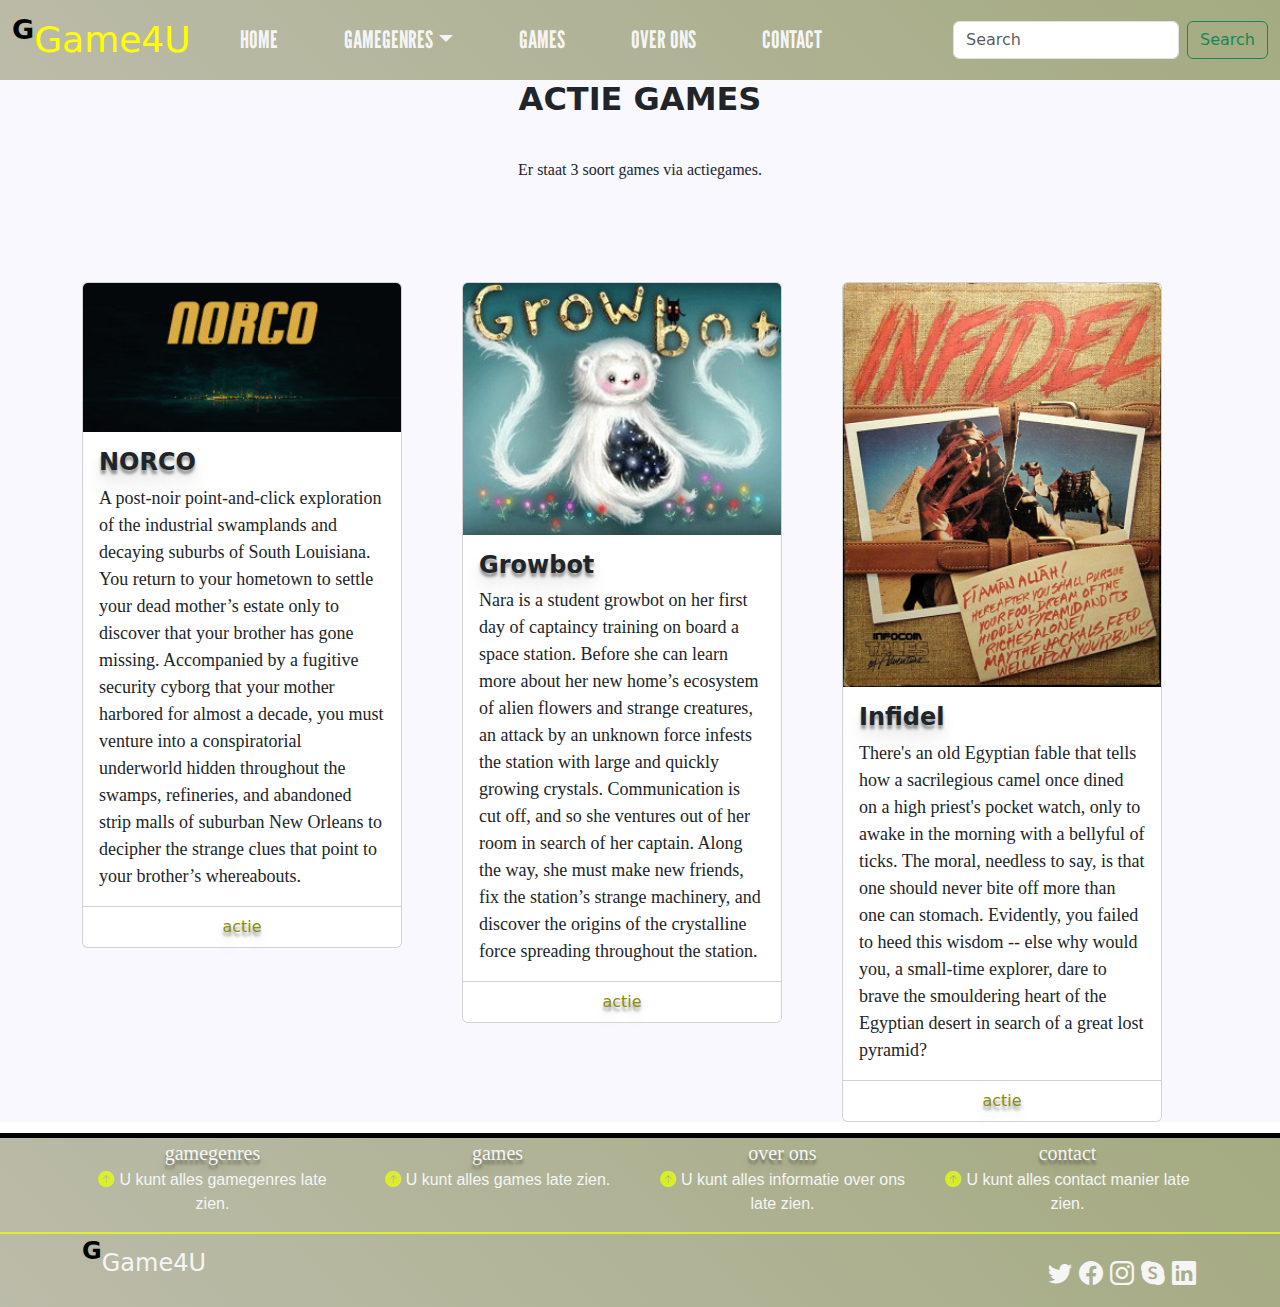
<file: paginas/actie.html>
<!DOCTYPE html>
<html lang="en">
<head>
  <link href="https://fonts.googleapis.com/css2?family=League+Gothic&display=swap" rel="stylesheet">
  <link rel="stylesheet" href="/css/actie.css">
  <link href="https://fonts.googleapis.com/css2?family=Barlow:wght@200&display=swap" rel="stylesheet">
  <meta charset="UTF-8">
  <meta http-equiv="X-UA-Compatible" content="IE=edge">
  <meta name="viewport" content="width=device-width, initial-scale=1.0">
  <link rel="stylesheet" href="https://cdn.jsdelivr.net/npm/bootstrap-icons@1.8.3/font/bootstrap-icons.css">
  <link href="https://cdn.jsdelivr.net/npm/bootstrap@5.2.0-beta1/dist/css/bootstrap.min.css" rel="stylesheet">
  <title>Actie games</title>
</head>
<body>
  <nav class="navbar navbar-expand-lg nav-bg">
    <div class="container-fluid">
      <button class="navbar-toggler" type="button" data-bs-toggle="collapse" data-bs-target="#navbarTogglerDemo01" aria-controls="navbarTogglerDemo01" aria-expanded="false" aria-label="Toggle navigation">
        <span class="navbar-toggler-icon"></span>
      </button>
      <div class="collapse navbar-collapse" id="navbarTogglerDemo01">
        <a class="navbar-brand logo" href="/index.html"><sup>G</sup>Game4U</a>
        <ul class="navbar-nav me-auto mb-2 mb-lg-0">
          <li class="nav-item">
            <a class="nav-link active" aria-current="page" href="/index.html">Home</a>
          </li>
          <li class="nav-item dropdown">
            <a class="nav-link dropdown-toggle" data-bs-toggle="dropdown" href="#" role="button" aria-expanded="false">gamegenres</a>
            <ul class="dropdown-menu">
              <li><a class="dropdown-item" href="/paginas/avontuur.html">avonturrspel</a></li>
              <li><a class="dropdown-item" href="/paginas/platform.html">platformspellen</a></li>
              <li><a class="dropdown-item" href="/paginas/actie.html">actiespellen</a></li>
            </ul>
          </li>
          <li class="nav-item">
            <a class="nav-link" href="/paginas/games.html">games</a>
          </li>
          <li class="nav-item">
            <a class="nav-link" href="/paginas/overons.html">over ons</a>
          </li>
          <li class="nav-item">
            <a class="nav-link" href="/paginas/contact.html">contact</a>
          </li>
        </ul>
        <form class="d-flex" role="search">
            <input class="form-control me-2" type="search" placeholder="Search" aria-label="Search">
            <button class="btn btn-outline-success" type="submit">Search</button>
          </form>
      </div>
    </div>
  </nav>
  <section id="actiegames" class="actiegames">
    <div class="container">
      <div class="actiegames-title">
        <h2>Actie games</h2>
        <p>Er staat 3 soort games via actiegames.</p>
      </div>
      <div class="row actiegames-pagina"></div>
    </div>
  </section>
  <footer id="footer">
    <div class="footer-top">
        <div class="container">
            <div class="row">
                <div class="col-lg-3">
                    <a href="/paginas/gamegenres.html">gamegenres</a>
                    <p><i class="bi bi-arrow-up-circle-fill"></i>U kunt alles gamegenres late zien.</p>
                </div>
                <div class="col-lg-3">
                    <a href="/paginas/games.html">games</a>
                    <p><i class="bi bi-arrow-up-circle-fill"></i>U kunt alles games late zien.</p>
                </div>
                <div class="col-lg-3">
                    <a href="/paginas/overons.html">over ons</a>
                    <p><i class="bi bi-arrow-up-circle-fill"></i>U kunt alles informatie over ons late zien.</p>
                </div>
                <div class="col-lg-3">
                    <a href="/paginas/contact.html">contact</a>
                    <p><i class="bi bi-arrow-up-circle-fill"></i>U kunt alles contact manier late zien.</p>
                </div>
            </div>
        </div>
    </div>
        <div class="footer-bottom">
            <div class="container">
                <div class="row">
                    <div class="text-center text-md-start footer-words">
                        <h3><sup>G</sup>Game4U</h3>
                    </div>
                    <div class="text-center text-md-end social-links">
                        <a href="#" class="twitter"><i class="bi bi-twitter"></i></a>
                        <a href="#" class="facebook"><i class="bi bi-facebook"></i></a>
                        <a href="#" class="instagram"><i class="bi bi-instagram"></i></a>
                        <a href="#" class="skype"><i class="bi bi-skype"></i></a>
                        <a href="#" class="linkedin"><i class="bi bi-linkedin"></i></a>
                    </div>
                </div>
            </div>
        </div>
</footer>

  <script src="/js/actie.js"></script>
  <script src="https://cdn.jsdelivr.net/npm/bootstrap@5.2.0-beta1/dist/js/bootstrap.bundle.min.js"></script>
</body>
</html>
</file>
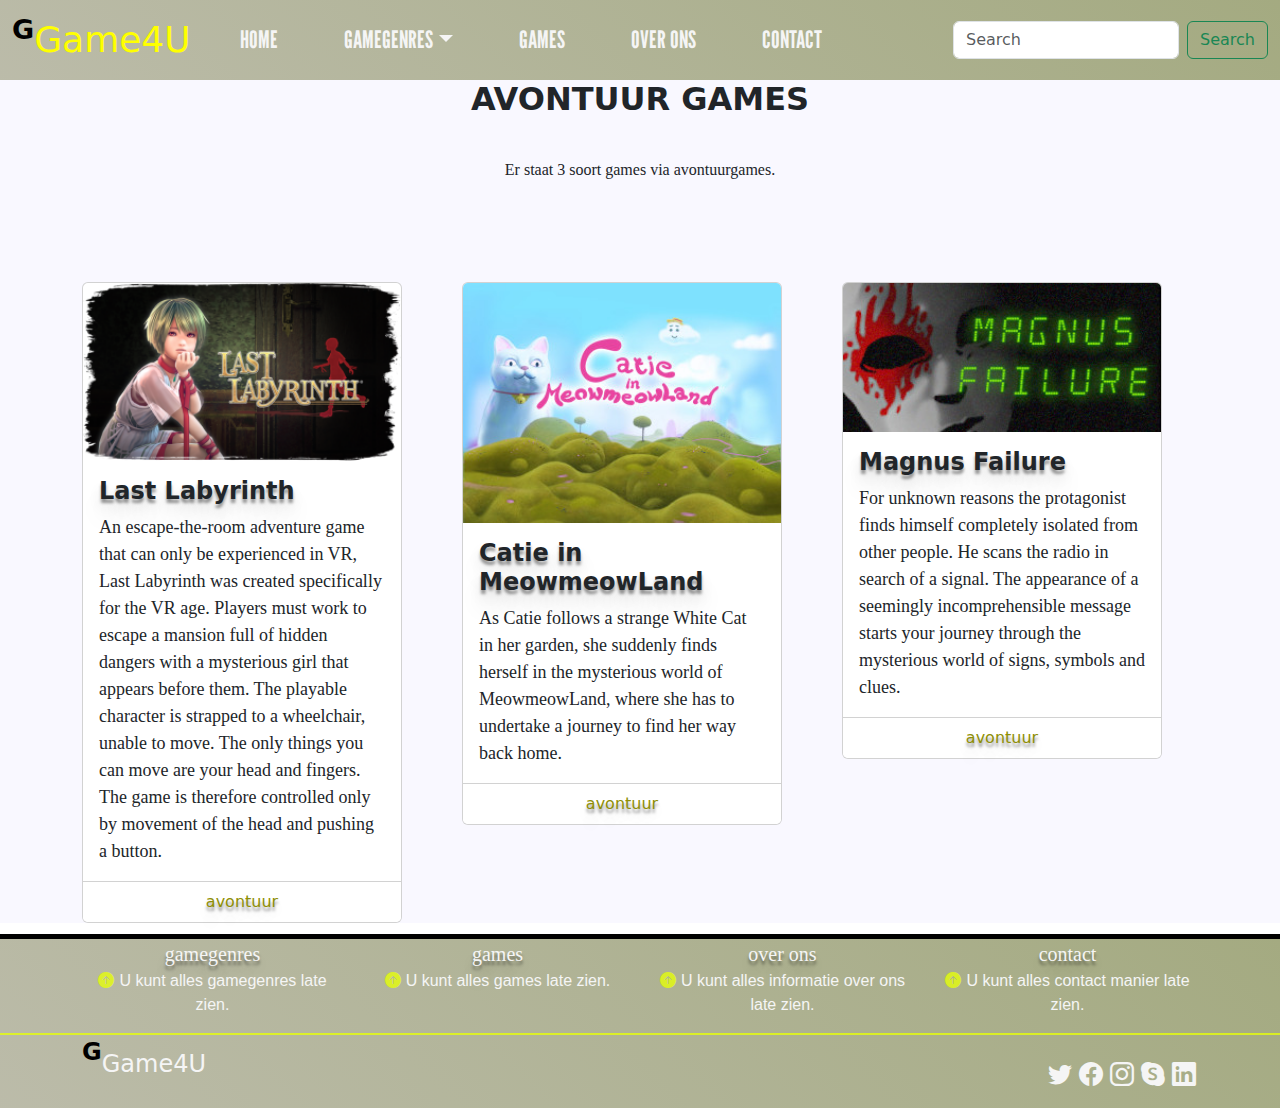
<file: paginas/avontuur.html>
<!DOCTYPE html>
<html lang="en">
<head>
  <link href="https://fonts.googleapis.com/css2?family=League+Gothic&display=swap" rel="stylesheet">
  <link rel="stylesheet" href="/css/avontuur.css">
  <link href="https://fonts.googleapis.com/css2?family=Barlow:wght@200&display=swap" rel="stylesheet">
  <meta charset="UTF-8">
  <meta http-equiv="X-UA-Compatible" content="IE=edge">
  <meta name="viewport" content="width=device-width, initial-scale=1.0">
  <link rel="stylesheet" href="https://cdn.jsdelivr.net/npm/bootstrap-icons@1.8.3/font/bootstrap-icons.css">
  <link href="https://cdn.jsdelivr.net/npm/bootstrap@5.2.0-beta1/dist/css/bootstrap.min.css" rel="stylesheet">
  <title>Avontuur games</title>
</head>
<body>
  <nav class="navbar navbar-expand-lg nav-bg">
    <div class="container-fluid">
      <button class="navbar-toggler" type="button" data-bs-toggle="collapse" data-bs-target="#navbarTogglerDemo01" aria-controls="navbarTogglerDemo01" aria-expanded="false" aria-label="Toggle navigation">
        <span class="navbar-toggler-icon"></span>
      </button>
      <div class="collapse navbar-collapse" id="navbarTogglerDemo01">
        <a class="navbar-brand logo" href="/index.html"><sup>G</sup>Game4U</a>
        <ul class="navbar-nav me-auto mb-2 mb-lg-0">
          <li class="nav-item">
            <a class="nav-link active" aria-current="page" href="/index.html">Home</a>
          </li>
          <li class="nav-item dropdown">
            <a class="nav-link dropdown-toggle" data-bs-toggle="dropdown" href="#" role="button" aria-expanded="false">gamegenres</a>
            <ul class="dropdown-menu">
              <li><a class="dropdown-item" href="/paginas/avontuur.html">avonturrspel</a></li>
              <li><a class="dropdown-item" href="/paginas/platform.html">platformspellen</a></li>
              <li><a class="dropdown-item" href="/paginas/actie.html">actiespellen</a></li>
            </ul>
          </li>
          <li class="nav-item">
            <a class="nav-link" href="/paginas/games.html">games</a>
          </li>
          <li class="nav-item">
            <a class="nav-link" href="/paginas/overons.html">over ons</a>
          </li>
          <li class="nav-item">
            <a class="nav-link" href="/paginas/contact.html">contact</a>
          </li>
        </ul>
        <form class="d-flex" role="search">
            <input class="form-control me-2" type="search" placeholder="Search" aria-label="Search">
            <button class="btn btn-outline-success" type="submit">Search</button>
          </form>
      </div>
    </div>
  </nav>
  <section id="avontuurgames" class="avontuurgames">
    <div class="container">
      <div class="avontuurgames-title">
        <h2>Avontuur games</h2>
        <p>Er staat 3 soort games via avontuurgames.</p>
      </div>
      <div class="row avontuurgames-pagina"></div>
    </div>
  </section>
  <footer id="footer">
    <div class="footer-top">
        <div class="container">
            <div class="row">
                <div class="col-lg-3">
                    <a href="/paginas/gamegenres.html">gamegenres</a>
                    <p><i class="bi bi-arrow-up-circle-fill"></i>U kunt alles gamegenres late zien.</p>
                </div>
                <div class="col-lg-3">
                    <a href="/paginas/games.html">games</a>
                    <p><i class="bi bi-arrow-up-circle-fill"></i>U kunt alles games late zien.</p>
                </div>
                <div class="col-lg-3">
                    <a href="/paginas/overons.html">over ons</a>
                    <p><i class="bi bi-arrow-up-circle-fill"></i>U kunt alles informatie over ons late zien.</p>
                </div>
                <div class="col-lg-3">
                    <a href="/paginas/contact.html">contact</a>
                    <p><i class="bi bi-arrow-up-circle-fill"></i>U kunt alles contact manier late zien.</p>
                </div>
            </div>
        </div>
    </div>
        <div class="footer-bottom">
            <div class="container">
                <div class="row">
                    <div class="text-center text-md-start footer-words">
                        <h3><sup>G</sup>Game4U</h3>
                    </div>
                    <div class="text-center text-md-end social-links">
                        <a href="#" class="twitter"><i class="bi bi-twitter"></i></a>
                        <a href="#" class="facebook"><i class="bi bi-facebook"></i></a>
                        <a href="#" class="instagram"><i class="bi bi-instagram"></i></a>
                        <a href="#" class="skype"><i class="bi bi-skype"></i></a>
                        <a href="#" class="linkedin"><i class="bi bi-linkedin"></i></a>
                    </div>
                </div>
            </div>
        </div>
</footer>
<script src="/js/avontuur.js"></script>
<script src="https://cdn.jsdelivr.net/npm/bootstrap@5.2.0-beta1/dist/js/bootstrap.bundle.min.js"></script>
</body>
</html>
</file>
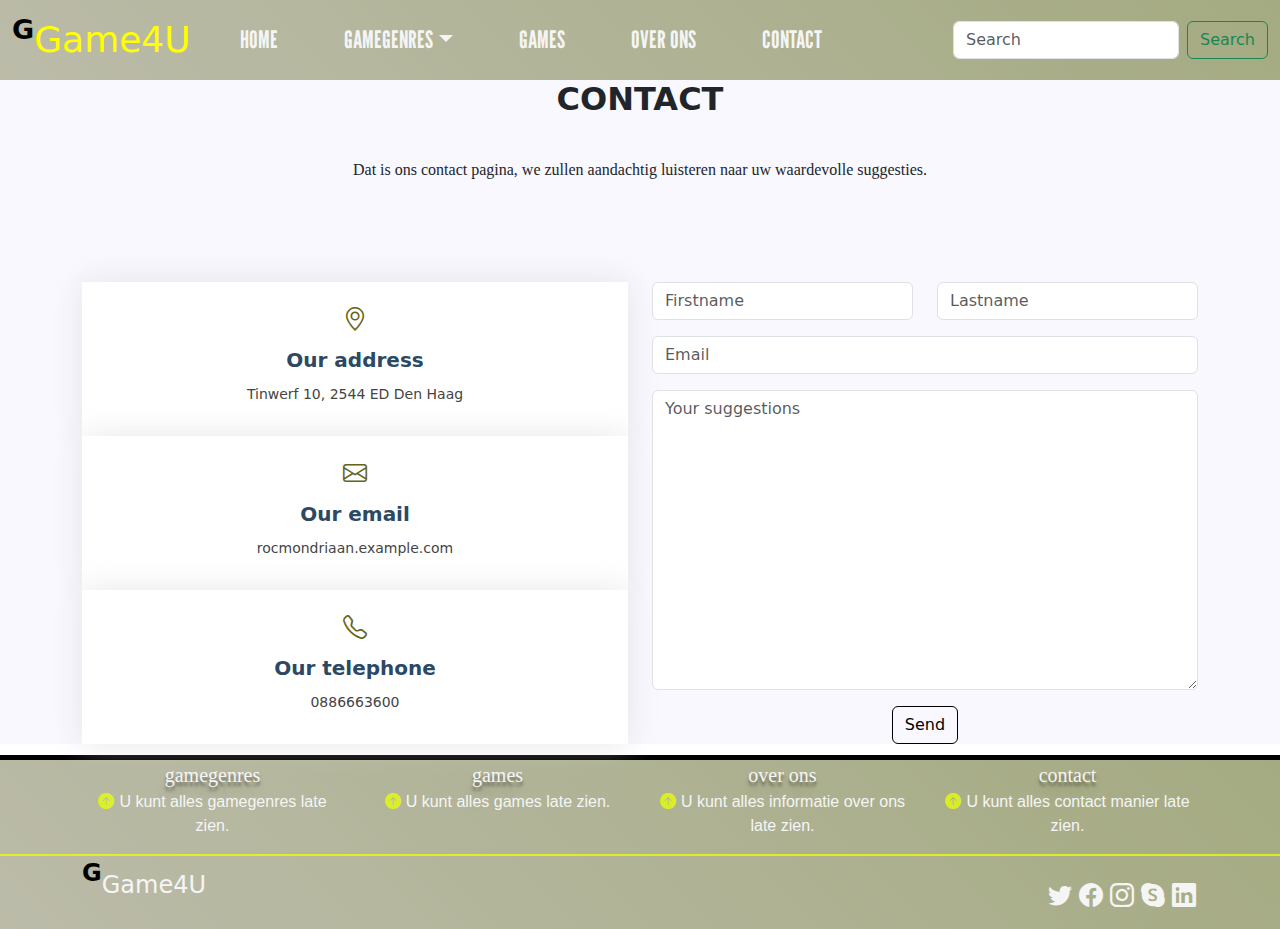
<file: paginas/contact.html>
<!DOCTYPE html>
<html lang="en">
    
<head>
    <link href="https://fonts.googleapis.com/css2?family=League+Gothic&display=swap" rel="stylesheet">
    <link rel="stylesheet" href="/css/contact.css">
    <link href="https://fonts.googleapis.com/css2?family=Barlow:wght@200&display=swap" rel="stylesheet">
    <meta charset="UTF-8">
    <meta http-equiv="X-UA-Compatible" content="IE=edge">
    <meta name="viewport" content="width=device-width, initial-scale=1.0">
    <link rel="stylesheet" href="https://cdn.jsdelivr.net/npm/bootstrap-icons@1.8.3/font/bootstrap-icons.css">
    <link href="https://cdn.jsdelivr.net/npm/bootstrap@5.2.0-beta1/dist/css/bootstrap.min.css" rel="stylesheet">
    <title>contact</title>
</head>
<body>
    <nav class="navbar navbar-expand-lg nav-bg">
        <div class="container-fluid">
          <button class="navbar-toggler" type="button" data-bs-toggle="collapse" data-bs-target="#navbarTogglerDemo01" aria-controls="navbarTogglerDemo01" aria-expanded="false" aria-label="Toggle navigation">
            <span class="navbar-toggler-icon"></span>
          </button>
          <div class="collapse navbar-collapse" id="navbarTogglerDemo01">
            <a class="navbar-brand logo" href="/index.html"><sup>G</sup>Game4U</a>
            <ul class="navbar-nav me-auto mb-2 mb-lg-0">
              <li class="nav-item">
                <a class="nav-link active" aria-current="page" href="/index.html">Home</a>
              </li>
              <li class="nav-item dropdown">
                <a class="nav-link dropdown-toggle" data-bs-toggle="dropdown" href="#" role="button" aria-expanded="false">gamegenres</a>
                <ul class="dropdown-menu">
                  <li><a class="dropdown-item" href="/paginas/avontuur.html">avonturrspel</a></li>
                  <li><a class="dropdown-item" href="/paginas/platform.html">platformspellen</a></li>
                  <li><a class="dropdown-item" href="/paginas/actie.html">actiespellen</a></li>
                </ul>
              </li>
              <li class="nav-item">
                <a class="nav-link" href="/paginas/games.html">games</a>
              </li>
              <li class="nav-item">
                <a class="nav-link" href="/paginas/overons.html">over ons</a>
              </li>
              <li class="nav-item">
                <a class="nav-link" href="/paginas/contact.html">contact</a>
              </li>
            </ul>
            <form class="d-flex" role="search">
                <input class="form-control me-2" type="search" placeholder="Search" aria-label="Search">
                <button class="btn btn-outline-success" type="submit">Search</button>
              </form>
          </div>
        </div>
      </nav>
    <section id="contact" class="contact">
        <div class="container">
            <div class="contact-title">
                <h2>Contact</h2>
                <p>Dat is ons contact pagina, we zullen aandachtig luisteren naar uw waardevolle suggesties.</p>
            </div>
            <div class="row contact-form">
                <div class="col-lg-6">
                    <div class="address info-box">
                        <i class="bi bi-geo-alt"></i>
                        <h3>Our address</h3>
                        <p>Tinwerf 10, 2544 ED Den Haag</p>
                    </div>
                    <div class="email info-box">
                        <i class="bi bi-envelope"></i>
                        <h3>Our email</h3>
                        <p>rocmondriaan.example.com</p>
                    </div>
                    <div class="telephone info-box">
                        <i class="bi bi-telephone"></i>
                        <h3>Our telephone</h3>
                        <p>0886663600</p>
                    </div>
                </div>
                <div class="col-lg-6">
                    <div class="row">
                        <div class="col-lg-6">
                            <div class="input-group mb-3">
                                <input type="text" class="form-control" placeholder="Firstname" aria-label="Username" aria-describedby="basic-addon1">
                            </div>
                        </div>
                        <div class="col-lg-6">
                            <div class="input-group mb-3">
                                <input type="text" class="form-control" placeholder="Lastname" aria-label="Username" aria-describedby="basic-addon1">
                            </div>
                        </div>
                    </div>
                    <div class="input-group mb-3">
                        <input type="text" class="form-control" placeholder="Email" aria-label="Username" aria-describedby="basic-addon1">
                    </div>
                    <div class="input-group mb-3">
                        <textarea class="form-control" placeholder="Your suggestions" aria-label="With textarea"></textarea>
                    </div>
                    <div class="text-center">
                        <button type="button" class="btn btn-outline-warning">Send</button>
                    </div>
                </div>
            </div>
        </div>
    </section>
    <footer id="footer">
      <div class="footer-top">
          <div class="container">
              <div class="row">
                  <div class="col-lg-3">
                      <a href="/paginas/gamegenres.html">gamegenres</a>
                      <p><i class="bi bi-arrow-up-circle-fill"></i>U kunt alles gamegenres late zien.</p>
                  </div>
                  <div class="col-lg-3">
                      <a href="/paginas/games.html">games</a>
                      <p><i class="bi bi-arrow-up-circle-fill"></i>U kunt alles games late zien.</p>
                  </div>
                  <div class="col-lg-3">
                      <a href="/paginas/overons.html">over ons</a>
                      <p><i class="bi bi-arrow-up-circle-fill"></i>U kunt alles informatie over ons late zien.</p>
                  </div>
                  <div class="col-lg-3">
                      <a href="/paginas/contact.html">contact</a>
                      <p><i class="bi bi-arrow-up-circle-fill"></i>U kunt alles contact manier late zien.</p>
                  </div>
              </div>
          </div>
      </div>
          <div class="footer-bottom">
              <div class="container">
                  <div class="row">
                      <div class="text-center text-md-start footer-words">
                          <h3><sup>G</sup>Game4U</h3>
                      </div>
                      <div class="text-center text-md-end social-links">
                          <a href="#" class="twitter"><i class="bi bi-twitter"></i></a>
                          <a href="#" class="facebook"><i class="bi bi-facebook"></i></a>
                          <a href="#" class="instagram"><i class="bi bi-instagram"></i></a>
                          <a href="#" class="skype"><i class="bi bi-skype"></i></a>
                          <a href="#" class="linkedin"><i class="bi bi-linkedin"></i></a>
                      </div>
                  </div>
              </div>
          </div>
  </footer>

    <script src="https://cdn.jsdelivr.net/npm/bootstrap@5.2.0-beta1/dist/js/bootstrap.bundle.min.js"></script>
</body>
</html>
</file>
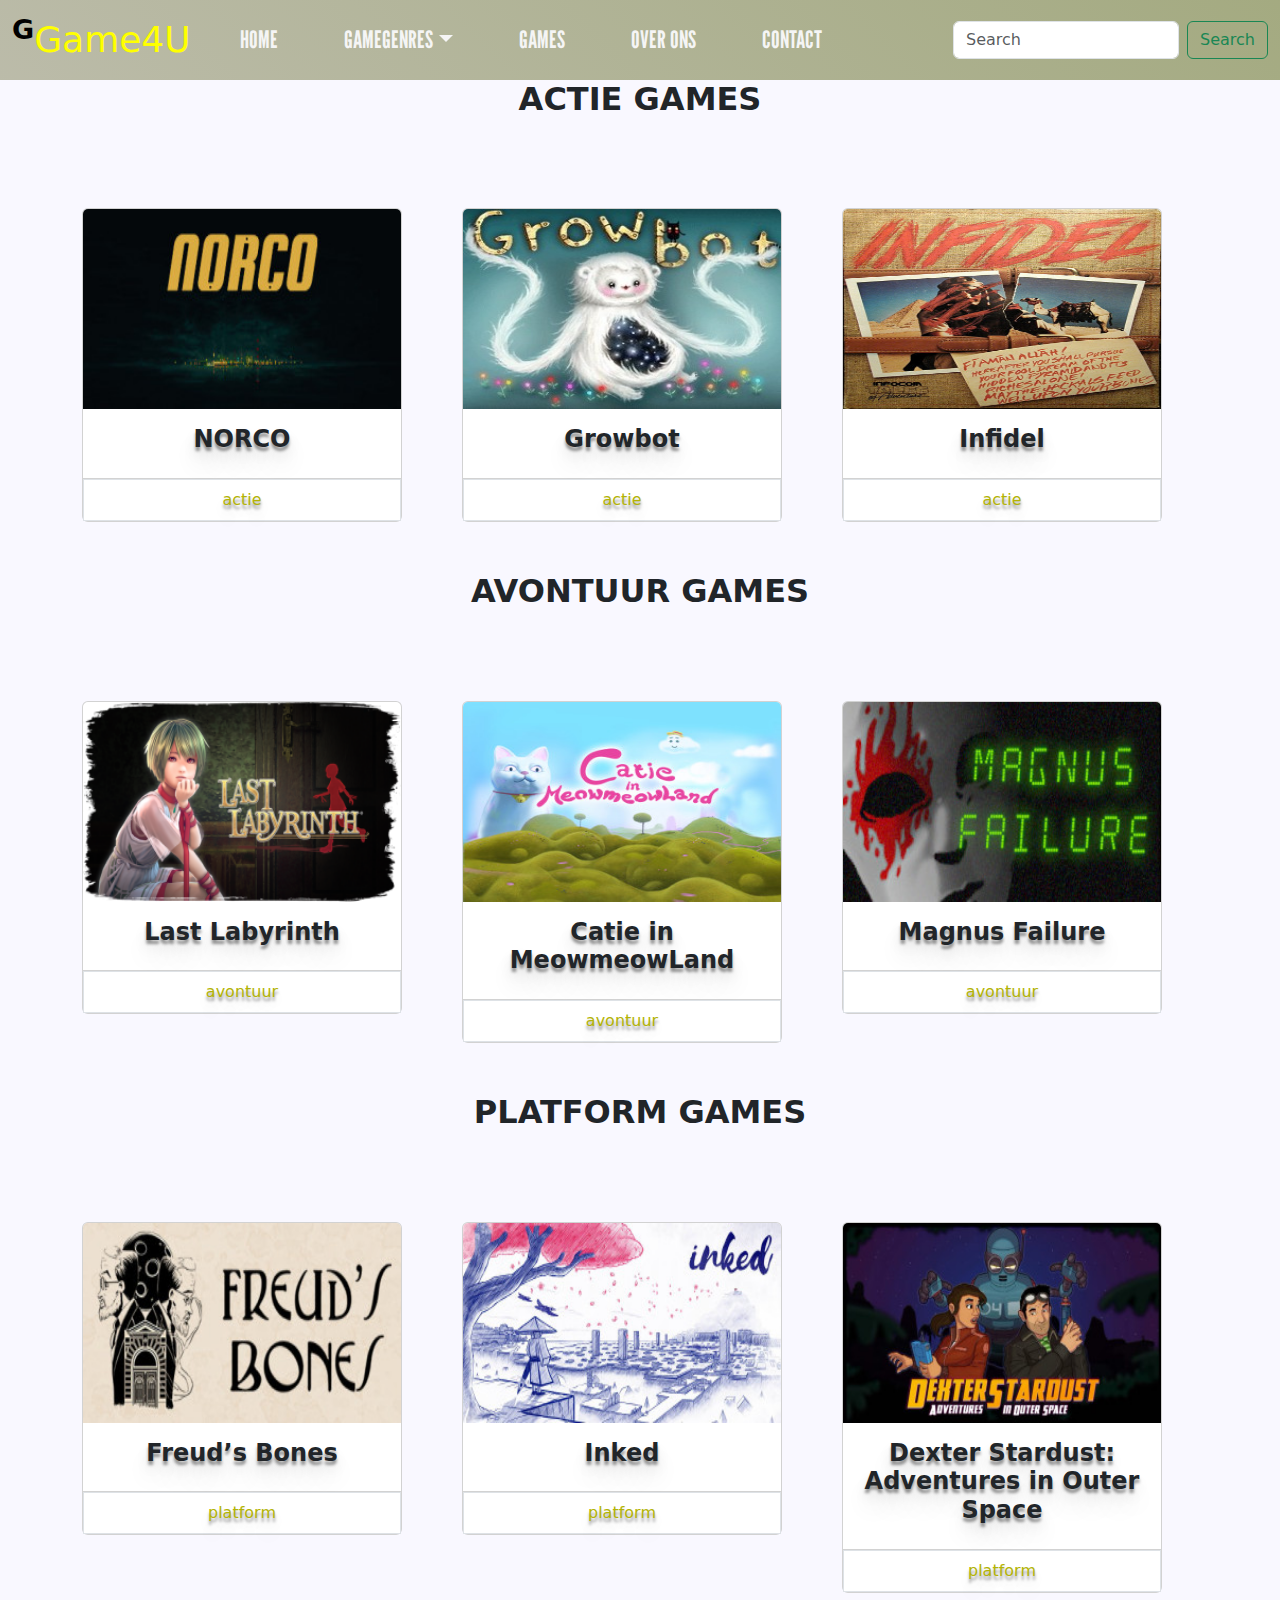
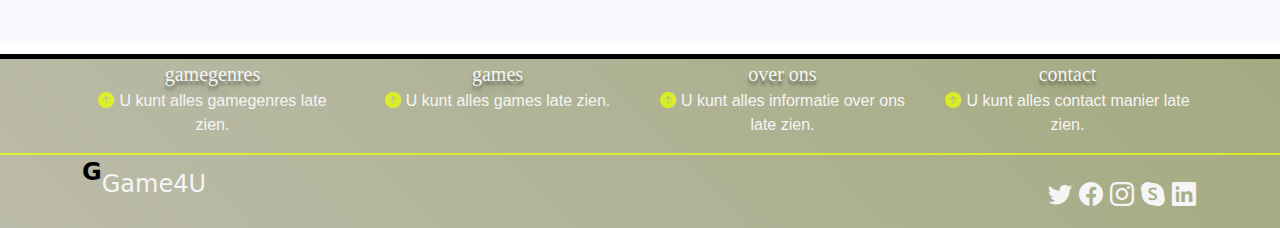
<file: paginas/games.html>
<!DOCTYPE html>
<html lang="en">
<head>
  <link href="https://fonts.googleapis.com/css2?family=League+Gothic&display=swap" rel="stylesheet">
  <link rel="stylesheet" href="/css/games.css">
  <link href="https://fonts.googleapis.com/css2?family=Barlow:wght@200&display=swap" rel="stylesheet">
  <meta charset="UTF-8">
  <meta http-equiv="X-UA-Compatible" content="IE=edge">
  <meta name="viewport" content="width=device-width, initial-scale=1.0">
  <link rel="stylesheet" href="https://cdn.jsdelivr.net/npm/bootstrap-icons@1.8.3/font/bootstrap-icons.css">
  <link href="https://cdn.jsdelivr.net/npm/bootstrap@5.2.0-beta1/dist/css/bootstrap.min.css" rel="stylesheet">
  <title>Games</title>
</head>
<body>
  <nav class="navbar navbar-expand-lg nav-bg">
    <div class="container-fluid">
      <button class="navbar-toggler" type="button" data-bs-toggle="collapse" data-bs-target="#navbarTogglerDemo01" aria-controls="navbarTogglerDemo01" aria-expanded="false" aria-label="Toggle navigation">
        <span class="navbar-toggler-icon"></span>
      </button>
      <div class="collapse navbar-collapse" id="navbarTogglerDemo01">
        <a class="navbar-brand logo" href="/index.html"><sup>G</sup>Game4U</a>
        <ul class="navbar-nav me-auto mb-2 mb-lg-0">
          <li class="nav-item">
            <a class="nav-link active" aria-current="page" href="/index.html">Home</a>
          </li>
          <li class="nav-item dropdown">
            <a class="nav-link dropdown-toggle" data-bs-toggle="dropdown" href="#" role="button" aria-expanded="false">gamegenres</a>
            <ul class="dropdown-menu">
              <li><a class="dropdown-item" href="/paginas/avontuur.html">avonturrspel</a></li>
              <li><a class="dropdown-item" href="/paginas/platform.html">platformspellen</a></li>
              <li><a class="dropdown-item" href="/paginas/actie.html">actiespellen</a></li>
            </ul>
          </li>
          <li class="nav-item">
            <a class="nav-link" href="/paginas/games.html">games</a>
          </li>
          <li class="nav-item">
            <a class="nav-link" href="/paginas/overons.html">over ons</a>
          </li>
          <li class="nav-item">
            <a class="nav-link" href="/paginas/contact.html">contact</a>
          </li>
        </ul>
        <form class="d-flex" role="search">
            <input class="form-control me-2" type="search" placeholder="Search" aria-label="Search">
            <button class="btn btn-outline-success" type="submit">Search</button>
          </form>
      </div>
    </div>
  </nav>
  <section id="games" class="games">
    <div class="container">
      <div class="games-title">
        <h2>Actie games</h2>
        <div class="row actiegames-pagina"></div>
      </div>
      <div class="games-title">
        <h2>Avontuur games</h2>
        <div class="row avontuurgames-pagina"></div>
      </div>
      <div class="games-title">
        <h2>Platform games</h2>
        <div class="row platformgames-pagina"></div>
      </div>
    </div>
  </section>
  <footer id="footer">
    <div class="footer-top">
        <div class="container">
            <div class="row">
                <div class="col-lg-3">
                    <a href="/paginas/gamegenres.html">gamegenres</a>
                    <p><i class="bi bi-arrow-up-circle-fill"></i>U kunt alles gamegenres late zien.</p>
                </div>
                <div class="col-lg-3">
                    <a href="/paginas/games.html">games</a>
                    <p><i class="bi bi-arrow-up-circle-fill"></i>U kunt alles games late zien.</p>
                </div>
                <div class="col-lg-3">
                    <a href="/paginas/overons.html">over ons</a>
                    <p><i class="bi bi-arrow-up-circle-fill"></i>U kunt alles informatie over ons late zien.</p>
                </div>
                <div class="col-lg-3">
                    <a href="/paginas/contact.html">contact</a>
                    <p><i class="bi bi-arrow-up-circle-fill"></i>U kunt alles contact manier late zien.</p>
                </div>
            </div>
        </div>
    </div>
        <div class="footer-bottom">
            <div class="container">
                <div class="row">
                    <div class="text-center text-md-start footer-words">
                        <h3><sup>G</sup>Game4U</h3>
                    </div>
                    <div class="text-center text-md-end social-links">
                        <a href="#" class="twitter"><i class="bi bi-twitter"></i></a>
                        <a href="#" class="facebook"><i class="bi bi-facebook"></i></a>
                        <a href="#" class="instagram"><i class="bi bi-instagram"></i></a>
                        <a href="#" class="skype"><i class="bi bi-skype"></i></a>
                        <a href="#" class="linkedin"><i class="bi bi-linkedin"></i></a>
                    </div>
                </div>
            </div>
        </div>
</footer>

  <script src="/js/games.js"></script>
  <script src="https://cdn.jsdelivr.net/npm/bootstrap@5.2.0-beta1/dist/js/bootstrap.bundle.min.js"></script>
</body>
</html>
</file>
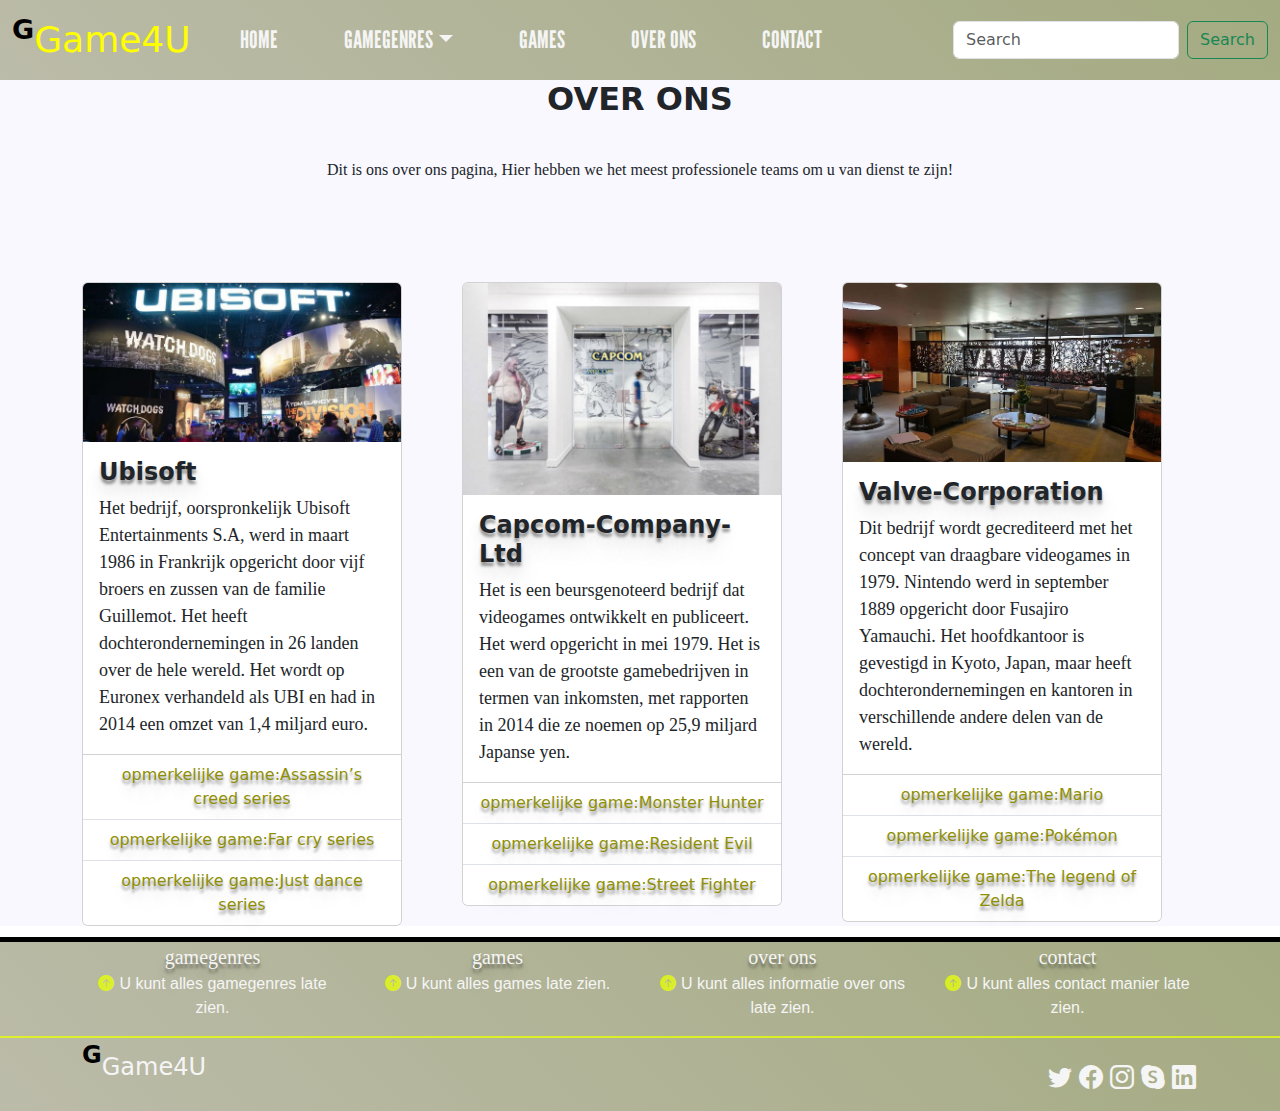
<file: paginas/overons.html>
<!DOCTYPE html>
<html lang="en">
<head>
    <link href="https://fonts.googleapis.com/css2?family=League+Gothic&display=swap" rel="stylesheet">
    <link rel="stylesheet" href="/css/overons.css">
    <link href="https://fonts.googleapis.com/css2?family=Barlow:wght@200&display=swap" rel="stylesheet">
    <meta charset="UTF-8">
    <meta http-equiv="X-UA-Compatible" content="IE=edge">
    <meta name="viewport" content="width=device-width, initial-scale=1.0">
    <link rel="stylesheet" href="https://cdn.jsdelivr.net/npm/bootstrap-icons@1.8.3/font/bootstrap-icons.css">
    <link href="https://cdn.jsdelivr.net/npm/bootstrap@5.2.0-beta1/dist/css/bootstrap.min.css" rel="stylesheet">
    <title>Over ons</title>
</head>
<body>
    <nav class="navbar navbar-expand-lg nav-bg">
        <div class="container-fluid">
          <button class="navbar-toggler" type="button" data-bs-toggle="collapse" data-bs-target="#navbarTogglerDemo01" aria-controls="navbarTogglerDemo01" aria-expanded="false" aria-label="Toggle navigation">
            <span class="navbar-toggler-icon"></span>
          </button>
          <div class="collapse navbar-collapse" id="navbarTogglerDemo01">
            <a class="navbar-brand logo" href="/index.html"><sup>G</sup>Game4U</a>
            <ul class="navbar-nav me-auto mb-2 mb-lg-0">
              <li class="nav-item">
                <a class="nav-link active" aria-current="page" href="/index.html">Home</a>
              </li>
              <li class="nav-item dropdown">
                <a class="nav-link dropdown-toggle" data-bs-toggle="dropdown" href="#" role="button" aria-expanded="false">gamegenres</a>
                <ul class="dropdown-menu">
                  <li><a class="dropdown-item" href="/paginas/avontuur.html">avonturrspel</a></li>
                  <li><a class="dropdown-item" href="/paginas/platform.html">platformspellen</a></li>
                  <li><a class="dropdown-item" href="/paginas/actie.html">actiespellen</a></li>
                </ul>
              </li>
              <li class="nav-item">
                <a class="nav-link" href="/paginas/games.html">games</a>
              </li>
              <li class="nav-item">
                <a class="nav-link" href="/paginas/overons.html">over ons</a>
              </li>
              <li class="nav-item">
                <a class="nav-link" href="/paginas/contact.html">contact</a>
              </li>
            </ul>
            <form class="d-flex" role="search">
                <input class="form-control me-2" type="search" placeholder="Search" aria-label="Search">
                <button class="btn btn-outline-success" type="submit">Search</button>
              </form>
          </div>
        </div>
      </nav>
      <section id="aboutus" class="aboutus">
        <div class="container">
            <div class="aboutus-title">
                <h2>Over ons</h2>
                <p>Dit is ons over ons pagina, Hier hebben we het meest professionele teams om u van dienst te zijn!</p>
            </div>
            <div class="row aboutus-pagina">
                <div class="col-lg-4">
                    <div class="card" style="width: 20rem;">
                        <img src="/img/aboutus/Ubisoft.jpg" class="card-img-top" alt="Ubisoft">
                        <div class="card-body">
                          <h5 class="card-title">Ubisoft</h5>
                          <p class="card-text">Het bedrijf, oorspronkelijk Ubisoft Entertainments S.A, werd in maart 1986 in Frankrijk opgericht door vijf broers en zussen van de familie Guillemot. Het heeft dochterondernemingen in 26 landen over de hele wereld. Het wordt op Euronex verhandeld als UBI en had in 2014 een omzet van 1,4 miljard euro.</p>
                        </div>
                        <ul class="list-group list-group-flush">
                          <li class="list-group-item">opmerkelijke game:Assassin’s creed series</li>
                          <li class="list-group-item">opmerkelijke game:Far cry series</li>
                          <li class="list-group-item">opmerkelijke game:Just dance series</li>
                        </ul>
                      </div>
                </div>
                <div class="col-lg-4">
                    <div class="card" style="width: 20rem;">
                        <img src="/img/aboutus/Capcom-Company-Ltd.jpg" class="card-img-top" alt="Capcom-Company-Ltd">
                        <div class="card-body">
                          <h5 class="card-title">Capcom-Company-Ltd</h5>
                          <p class="card-text">Het is een beursgenoteerd bedrijf dat videogames ontwikkelt en publiceert. Het werd opgericht in mei 1979. Het is een van de grootste gamebedrijven in termen van inkomsten, met rapporten in 2014 die ze noemen op 25,9 miljard Japanse yen.</p>
                        </div>
                        <ul class="list-group list-group-flush">
                          <li class="list-group-item">opmerkelijke game:Monster Hunter</li>
                          <li class="list-group-item">opmerkelijke game:Resident Evil</li>
                          <li class="list-group-item">opmerkelijke game:Street Fighter</li>
                        </ul>
                      </div>
                </div>
                <div class="col-lg-4">
                    <div class="card" style="width: 20rem;">
                        <img src="/img/aboutus/Valve-Corporation.jpg" class="card-img-top" alt="Valve-Corporation">
                        <div class="card-body">
                          <h5 class="card-title">Valve-Corporation</h5>
                          <p class="card-text">Dit bedrijf wordt gecrediteerd met het concept van draagbare videogames in 1979. Nintendo werd in september 1889 opgericht door Fusajiro Yamauchi. Het hoofdkantoor is gevestigd in Kyoto, Japan, maar heeft dochterondernemingen en kantoren in verschillende andere delen van de wereld.</p>
                        </div>
                        <ul class="list-group list-group-flush">
                          <li class="list-group-item">opmerkelijke game:Mario</li>
                          <li class="list-group-item">opmerkelijke game:Pokémon</li>
                          <li class="list-group-item">opmerkelijke game:The legend of Zelda</li>
                        </ul>
                      </div>
                </div>
            </div>
        </div>
      </section>
      <footer id="footer">
        <div class="footer-top">
            <div class="container">
                <div class="row">
                    <div class="col-lg-3">
                        <a href="/paginas/gamegenres.html">gamegenres</a>
                        <p><i class="bi bi-arrow-up-circle-fill"></i>U kunt alles gamegenres late zien.</p>
                    </div>
                    <div class="col-lg-3">
                        <a href="/paginas/games.html">games</a>
                        <p><i class="bi bi-arrow-up-circle-fill"></i>U kunt alles games late zien.</p>
                    </div>
                    <div class="col-lg-3">
                        <a href="/paginas/overons.html">over ons</a>
                        <p><i class="bi bi-arrow-up-circle-fill"></i>U kunt alles informatie over ons late zien.</p>
                    </div>
                    <div class="col-lg-3">
                        <a href="/paginas/contact.html">contact</a>
                        <p><i class="bi bi-arrow-up-circle-fill"></i>U kunt alles contact manier late zien.</p>
                    </div>
                </div>
            </div>
        </div>
            <div class="footer-bottom">
                <div class="container">
                    <div class="row">
                        <div class="text-center text-md-start footer-words">
                            <h3><sup>G</sup>Game4U</h3>
                        </div>
                        <div class="text-center text-md-end social-links">
                            <a href="#" class="twitter"><i class="bi bi-twitter"></i></a>
                            <a href="#" class="facebook"><i class="bi bi-facebook"></i></a>
                            <a href="#" class="instagram"><i class="bi bi-instagram"></i></a>
                            <a href="#" class="skype"><i class="bi bi-skype"></i></a>
                            <a href="#" class="linkedin"><i class="bi bi-linkedin"></i></a>
                        </div>
                    </div>
                </div>
            </div>
    </footer>

      <script src="https://cdn.jsdelivr.net/npm/bootstrap@5.2.0-beta1/dist/js/bootstrap.bundle.min.js"></script>
</body>
</html>
</file>
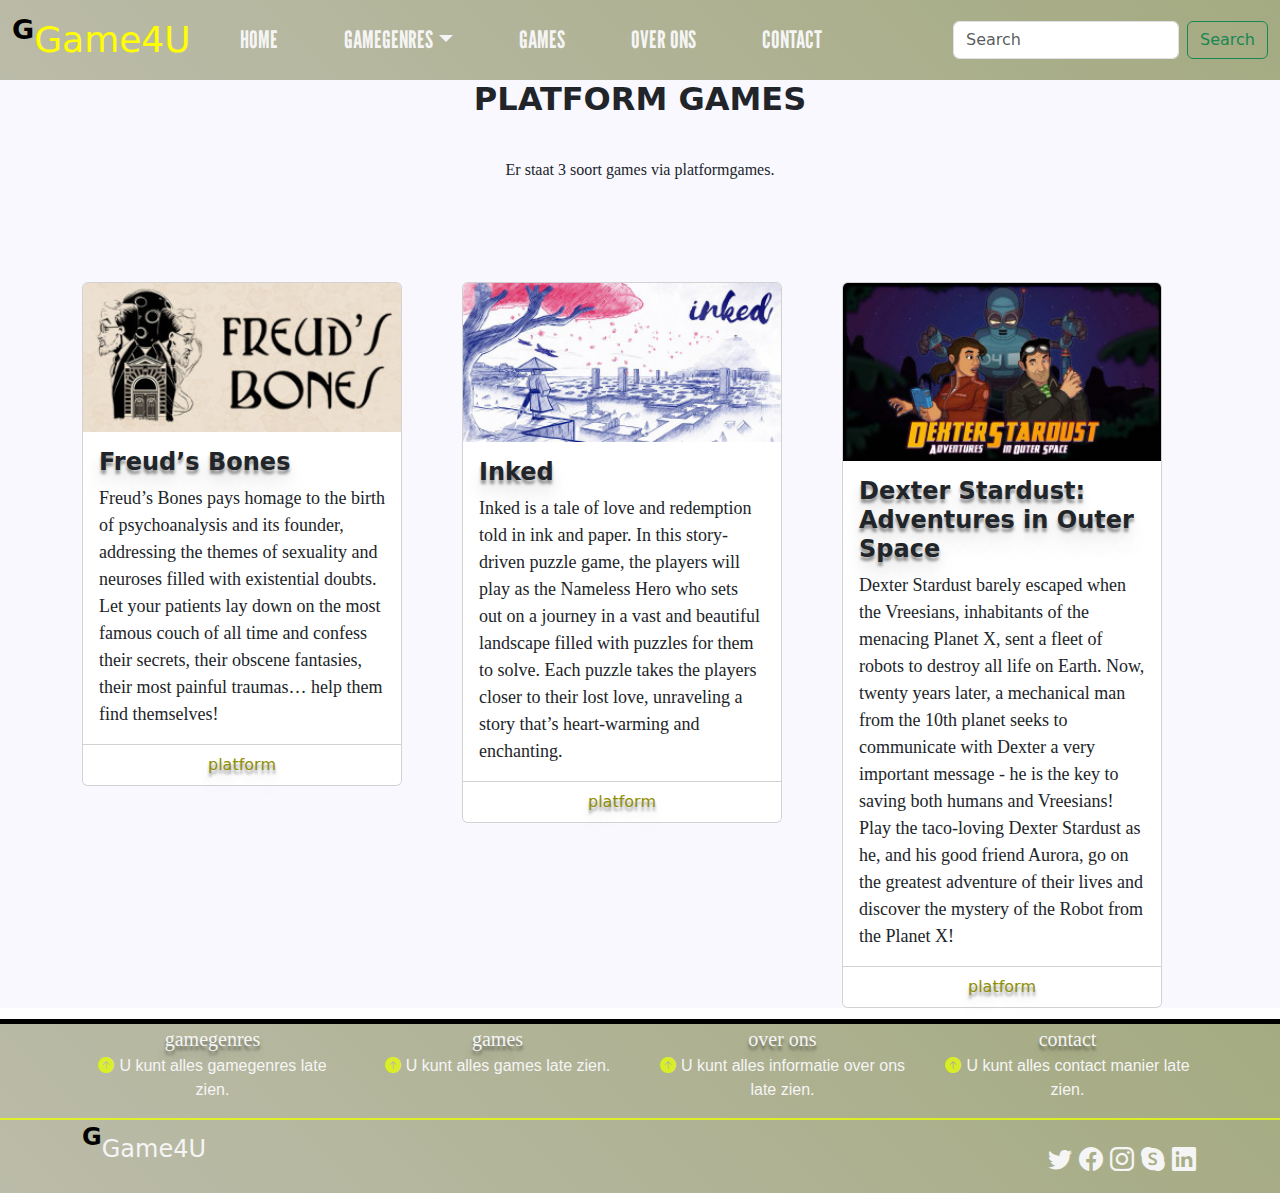
<file: paginas/platform.html>
<!DOCTYPE html>
<html lang="en">
<head>
  <link href="https://fonts.googleapis.com/css2?family=League+Gothic&display=swap" rel="stylesheet">
  <link rel="stylesheet" href="/css/platform.css">
  <link href="https://fonts.googleapis.com/css2?family=Barlow:wght@200&display=swap" rel="stylesheet">
  <meta charset="UTF-8">
  <meta http-equiv="X-UA-Compatible" content="IE=edge">
  <meta name="viewport" content="width=device-width, initial-scale=1.0">
  <link rel="stylesheet" href="https://cdn.jsdelivr.net/npm/bootstrap-icons@1.8.3/font/bootstrap-icons.css">
  <link href="https://cdn.jsdelivr.net/npm/bootstrap@5.2.0-beta1/dist/css/bootstrap.min.css" rel="stylesheet">
  <title>Platform games</title>
</head>
<body>
  <nav class="navbar navbar-expand-lg nav-bg">
    <div class="container-fluid">
      <button class="navbar-toggler" type="button" data-bs-toggle="collapse" data-bs-target="#navbarTogglerDemo01" aria-controls="navbarTogglerDemo01" aria-expanded="false" aria-label="Toggle navigation">
        <span class="navbar-toggler-icon"></span>
      </button>
      <div class="collapse navbar-collapse" id="navbarTogglerDemo01">
        <a class="navbar-brand logo" href="/index.html"><sup>G</sup>Game4U</a>
        <ul class="navbar-nav me-auto mb-2 mb-lg-0">
          <li class="nav-item">
            <a class="nav-link active" aria-current="page" href="/index.html">Home</a>
          </li>
          <li class="nav-item dropdown">
            <a class="nav-link dropdown-toggle" data-bs-toggle="dropdown" href="#" role="button" aria-expanded="false">gamegenres</a>
            <ul class="dropdown-menu">
              <li><a class="dropdown-item" href="/paginas/avontuur.html">avonturrspel</a></li>
              <li><a class="dropdown-item" href="/paginas/platform.html">platformspellen</a></li>
              <li><a class="dropdown-item" href="/paginas/actie.html">actiespellen</a></li>
            </ul>
          </li>
          <li class="nav-item">
            <a class="nav-link" href="/paginas/games.html">games</a>
          </li>
          <li class="nav-item">
            <a class="nav-link" href="/paginas/overons.html">over ons</a>
          </li>
          <li class="nav-item">
            <a class="nav-link" href="/paginas/contact.html">contact</a>
          </li>
        </ul>
        <form class="d-flex" role="search">
            <input class="form-control me-2" type="search" placeholder="Search" aria-label="Search">
            <button class="btn btn-outline-success" type="submit">Search</button>
          </form>
      </div>
    </div>
  </nav>
  <section id="platformgames" class="platformgames">
    <div class="container">
      <div class="platformgames-title">
        <h2>Platform games</h2>
        <p>Er staat 3 soort games via platformgames.</p>
      </div>
      <div class="row platformgames-pagina"></div>
    </div>
  </section>
  <footer id="footer">
    <div class="footer-top">
        <div class="container">
            <div class="row">
                <div class="col-lg-3">
                    <a href="/paginas/gamegenres.html">gamegenres</a>
                    <p><i class="bi bi-arrow-up-circle-fill"></i>U kunt alles gamegenres late zien.</p>
                </div>
                <div class="col-lg-3">
                    <a href="/paginas/games.html">games</a>
                    <p><i class="bi bi-arrow-up-circle-fill"></i>U kunt alles games late zien.</p>
                </div>
                <div class="col-lg-3">
                    <a href="/paginas/overons.html">over ons</a>
                    <p><i class="bi bi-arrow-up-circle-fill"></i>U kunt alles informatie over ons late zien.</p>
                </div>
                <div class="col-lg-3">
                    <a href="/paginas/contact.html">contact</a>
                    <p><i class="bi bi-arrow-up-circle-fill"></i>U kunt alles contact manier late zien.</p>
                </div>
            </div>
        </div>
    </div>
        <div class="footer-bottom">
            <div class="container">
                <div class="row">
                    <div class="text-center text-md-start footer-words">
                        <h3><sup>G</sup>Game4U</h3>
                    </div>
                    <div class="text-center text-md-end social-links">
                        <a href="#" class="twitter"><i class="bi bi-twitter"></i></a>
                        <a href="#" class="facebook"><i class="bi bi-facebook"></i></a>
                        <a href="#" class="instagram"><i class="bi bi-instagram"></i></a>
                        <a href="#" class="skype"><i class="bi bi-skype"></i></a>
                        <a href="#" class="linkedin"><i class="bi bi-linkedin"></i></a>
                    </div>
                </div>
            </div>
        </div>
</footer>

  <script src="/js/platform.js"></script>
  <script src="https://cdn.jsdelivr.net/npm/bootstrap@5.2.0-beta1/dist/js/bootstrap.bundle.min.js"></script>
</body>
</html>
</file>
<file: css/actie.css>
@import url("https://cdn.jsdelivr.net/npm/bootstrap-icons@1.8.3/font/bootstrap-icons.css");

body {
    margin: 0;
    padding: 0;
}

*,*::before,*::after {
    margin: 0;
    padding: 0;
    box-sizing: border-box;
}


.nav-bg {
    background: linear-gradient(45deg, rgba(180, 180, 160, 0.9) 0%, rgba(154, 161, 115, 0.9) 100%)!important;
}


.logo {
    color: yellow!important;
    font-size: 36px!important;
}

.logo sup {
    color: black;
    font-weight: bold;
}

.navbar .container-fluid .navbar-nav {
    font-size: 24px;
    text-transform: uppercase;
}

.navbar .container-fluid ul .nav-item {
    margin: 0 25px 0 25px;
}

.navbar .container-fluid ul .nav-item a {
    color: whitesmoke;
    font-family: 'League Gothic', sans-serif;
    transition: 0.4s;
}

.navbar .container-fluid ul .nav-item a:hover {
    color: rgba(245, 245, 245, 0.548);
    text-decoration: underline;
    transform: translateX(3px);
}

.dropdown-item {
    color: black!important;
}

#actiegames {
    background-color: #f9f8ff;
}

.actiegames-title {
    text-align: center;
}

.actiegames-title h2 {
    font-size: 32px;
    font-weight: bold;
    text-transform: uppercase;
    margin-bottom: 20px;
    padding-bottom: 20px;
    position: relative;
}

.actiegames-title p {
    margin-bottom: 0;
    font-weight: 200;
    font-family: 'Times New Roman', Times, serif;
}

.actiegames-pagina {
    padding-top: 100px;
}

.actiegames-pagina .card-body .card-title {
    font-size: 24px;
    font-weight: bold;
    text-shadow: 0px 4px 3px rgba(0,0,0,0.4),
             0px 8px 13px rgba(0,0,0,0.1),
             0px 18px 23px rgba(0,0,0,0.1);
}

.actiegames-pagina .card-body .card-text {
    font-size: 18px;
    font-family: 'Times New Roman', Times, serif;
    font-weight: 500;
}

.actiegames-pagina .list-group {
    text-align: center;
}

.actiegames-pagina .list-group .list-group-item {
    color: rgb(143, 143, 5);
    text-shadow: 0px 4px 3px rgba(0,0,0,0.4),
             0px 8px 13px rgba(0,0,0,0.1),
             0px 18px 23px rgba(0,0,0,0.1);
}

#footer {
    background: linear-gradient(45deg, rgba(180, 180, 160, 0.9) 0%, rgba(154, 161, 115, 0.9) 100%);
    margin-top: 11px;
}

.footer-top {
    border-top: 5px solid black;
    color: whitesmoke;
    text-align: center;
}

#footer .footer-top .container .row .col-lg-3 a {
    color: whitesmoke;
    text-decoration: none;
    font-size: 20px;
    font-family: 'Times New Roman', Times, serif;
    text-shadow: 0px 4px 3px rgba(0,0,0,0.4),
             0px 8px 13px rgba(0,0,0,0.1),
             0px 18px 23px rgba(0,0,0,0.1);
    margin-bottom: 5px;
}

#footer .footer-top .container .row .col-lg-3 a:hover {
    text-decoration: underline;
    opacity: 0.7;
    transition: 0.3s;
}

#footer .footer-top .container .row .col-lg-3 p {
    font-size: 16px;
    font-family: 'Trebuchet MS', 'Lucida Sans Unicode', 'Lucida Grande', 'Lucida Sans', Arial, sans-serif;
}

#footer .footer-top .container .row .col-lg-3 p i {
    font-size: 16px;
    margin-right: 5px;
    color: rgba(231, 255, 10, 0.788);
    font-weight: bolder;
}

.footer-bottom {
    border-top: 2px solid rgba(231, 255, 10, 0.788);
}

.footer-bottom .footer-words {
    position: relative;
    top: 15px;
}

.footer-bottom sup {
    color: black;
    font-size: 24px;
    font-weight: bold;
}

.footer-bottom .footer-words h3 {
    color: whitesmoke;
    font-size: 24px;
}

.footer-bottom .social-links {
    position: relative;
    top: -15px;
}

.footer-bottom .social-links a {
    color: whitesmoke;
    margin-right: 2px;
}

.footer-bottom .social-links a:hover {
    opacity: 0.7;
    transition: 0.3s;
}

.footer-bottom .social-links a i {
    font-size: 24px;
}

/* -------------------------------footer------------------------------ */
</file>
<file: css/avontuur.css>
@import url("https://cdn.jsdelivr.net/npm/bootstrap-icons@1.8.3/font/bootstrap-icons.css");

body {
    margin: 0;
    padding: 0;
}

*,*::before,*::after {
    margin: 0;
    padding: 0;
    box-sizing: border-box;
}


.nav-bg {
    background: linear-gradient(45deg, rgba(180, 180, 160, 0.9) 0%, rgba(154, 161, 115, 0.9) 100%)!important;
}


.logo {
    color: yellow!important;
    font-size: 36px!important;
}

.logo sup {
    color: black;
    font-weight: bold;
}

.navbar .container-fluid .navbar-nav {
    font-size: 24px;
    text-transform: uppercase;
}

.navbar .container-fluid ul .nav-item {
    margin: 0 25px 0 25px;
}

.navbar .container-fluid ul .nav-item a {
    color: whitesmoke;
    font-family: 'League Gothic', sans-serif;
    transition: 0.4s;
}

.navbar .container-fluid ul .nav-item a:hover {
    color: rgba(245, 245, 245, 0.548);
    text-decoration: underline;
    transform: translateX(3px);
}

.dropdown-item {
    color: black!important;
}

#avontuurgames {
    background-color: #f9f8ff;
}

.avontuurgames-title {
    text-align: center;
}

.avontuurgames-title h2 {
    font-size: 32px;
    font-weight: bold;
    text-transform: uppercase;
    margin-bottom: 20px;
    padding-bottom: 20px;
    position: relative;
}

.avontuurgames-title p {
    margin-bottom: 0;
    font-weight: 200;
    font-family: 'Times New Roman', Times, serif;
}

.avontuurgames-pagina {
    padding-top: 100px;
}

.avontuurgames-pagina .card-body .card-title {
    font-size: 24px;
    font-weight: bold;
    text-shadow: 0px 4px 3px rgba(0,0,0,0.4),
             0px 8px 13px rgba(0,0,0,0.1),
             0px 18px 23px rgba(0,0,0,0.1);
}

.avontuurgames-pagina .card-body .card-text {
    font-size: 18px;
    font-family: 'Times New Roman', Times, serif;
    font-weight: 500;
}

.avontuurgames-pagina .list-group {
    text-align: center;
}

.avontuurgames-pagina .list-group .list-group-item {
    color: rgb(143, 143, 5);
    text-shadow: 0px 4px 3px rgba(0,0,0,0.4),
             0px 8px 13px rgba(0,0,0,0.1),
             0px 18px 23px rgba(0,0,0,0.1);
}

#footer {
    background: linear-gradient(45deg, rgba(180, 180, 160, 0.9) 0%, rgba(154, 161, 115, 0.9) 100%);
    margin-top: 11px;
}

.footer-top {
    border-top: 5px solid black;
    color: whitesmoke;
    text-align: center;
}

#footer .footer-top .container .row .col-lg-3 a {
    color: whitesmoke;
    text-decoration: none;
    font-size: 20px;
    font-family: 'Times New Roman', Times, serif;
    text-shadow: 0px 4px 3px rgba(0,0,0,0.4),
             0px 8px 13px rgba(0,0,0,0.1),
             0px 18px 23px rgba(0,0,0,0.1);
    margin-bottom: 5px;
}

#footer .footer-top .container .row .col-lg-3 a:hover {
    text-decoration: underline;
    opacity: 0.7;
    transition: 0.3s;
}

#footer .footer-top .container .row .col-lg-3 p {
    font-size: 16px;
    font-family: 'Trebuchet MS', 'Lucida Sans Unicode', 'Lucida Grande', 'Lucida Sans', Arial, sans-serif;
}

#footer .footer-top .container .row .col-lg-3 p i {
    font-size: 16px;
    margin-right: 5px;
    color: rgba(231, 255, 10, 0.788);
    font-weight: bolder;
}

.footer-bottom {
    border-top: 2px solid rgba(231, 255, 10, 0.788);
}

.footer-bottom .footer-words {
    position: relative;
    top: 15px;
}

.footer-bottom sup {
    color: black;
    font-size: 24px;
    font-weight: bold;
}

.footer-bottom .footer-words h3 {
    color: whitesmoke;
    font-size: 24px;
}

.footer-bottom .social-links {
    position: relative;
    top: -15px;
}

.footer-bottom .social-links a {
    color: whitesmoke;
    margin-right: 2px;
}

.footer-bottom .social-links a:hover {
    opacity: 0.7;
    transition: 0.3s;
}

.footer-bottom .social-links a i {
    font-size: 24px;
}

/* -------------------------------footer------------------------------ */
</file>
<file: css/contact.css>
@import url("https://cdn.jsdelivr.net/npm/bootstrap-icons@1.8.3/font/bootstrap-icons.css");

body {
    margin: 0;
    padding: 0;
}

*,*::before,*::after {
    margin: 0;
    padding: 0;
    box-sizing: border-box;
}


.nav-bg {
    background: linear-gradient(45deg, rgba(180, 180, 160, 0.9) 0%, rgba(154, 161, 115, 0.9) 100%)!important;
}


.logo {
    color: yellow!important;
    font-size: 36px!important;
}

.logo sup {
    color: black;
    font-weight: bold;
}

.navbar .container-fluid .navbar-nav {
    font-size: 24px;
    text-transform: uppercase;
}

.navbar .container-fluid ul .nav-item {
    margin: 0 25px 0 25px;
}

.navbar .container-fluid ul .nav-item a {
    color: whitesmoke;
    font-family: 'League Gothic', sans-serif;
    transition: 0.4s;
}

.navbar .container-fluid ul .nav-item a:hover {
    color: rgba(245, 245, 245, 0.548);
    text-decoration: underline;
    transform: translateX(3px);
}

.dropdown-item {
    color: black!important;
}

#contact {
    background-color: #f9f8ff;
}

.contact-title {
    text-align: center;
}

.contact-title h2 {
    font-size: 32px;
    font-weight: bold;
    text-transform: uppercase;
    margin-bottom: 20px;
    padding-bottom: 20px;
    position: relative;
}

.contact-title p {
    margin-bottom: 0;
    font-weight: 200;
    font-family: 'Times New Roman', Times, serif;
}

.contact .row .info-box {
    color: #444444;
    text-align: center;
    box-shadow: 0 0 30px rgb(214 215 216 / 60%);
    padding: 20px 0 30px 0;
    background: #fff;
}

.info-box i {
    font-size: 24px;
    color: rgb(100, 100, 24);
}

.info-box h3 {
    font-size: 20px;
    color: #2c4964;
    font-weight: 700;
    margin: 10px 0;
}

.info-box p {
    padding: 0;
    line-height: 24px;
    font-size: 14px;
    margin-bottom: 0px;
}

.contact-form {
    padding-top: 100px;
}

.contact-form textarea {
    height: 300px;
}

.contact-form button {
    border-color: black;
    color: black;
}

#footer {
    background: linear-gradient(45deg, rgba(180, 180, 160, 0.9) 0%, rgba(154, 161, 115, 0.9) 100%);
    margin-top: 11px;
}

.footer-top {
    border-top: 5px solid black;
    color: whitesmoke;
    text-align: center;
}

#footer .footer-top .container .row .col-lg-3 a {
    color: whitesmoke;
    text-decoration: none;
    font-size: 20px;
    font-family: 'Times New Roman', Times, serif;
    text-shadow: 0px 4px 3px rgba(0,0,0,0.4),
             0px 8px 13px rgba(0,0,0,0.1),
             0px 18px 23px rgba(0,0,0,0.1);
    margin-bottom: 5px;
}

#footer .footer-top .container .row .col-lg-3 a:hover {
    text-decoration: underline;
    opacity: 0.7;
    transition: 0.3s;
}

#footer .footer-top .container .row .col-lg-3 p {
    font-size: 16px;
    font-family: 'Trebuchet MS', 'Lucida Sans Unicode', 'Lucida Grande', 'Lucida Sans', Arial, sans-serif;
}

#footer .footer-top .container .row .col-lg-3 p i {
    font-size: 16px;
    margin-right: 5px;
    color: rgba(231, 255, 10, 0.788);
    font-weight: bolder;
}

.footer-bottom {
    border-top: 2px solid rgba(231, 255, 10, 0.788);
}

.footer-bottom .footer-words {
    position: relative;
    top: 15px;
}

.footer-bottom sup {
    color: black;
    font-size: 24px;
    font-weight: bold;
}

.footer-bottom .footer-words h3 {
    color: whitesmoke;
    font-size: 24px;
}

.footer-bottom .social-links {
    position: relative;
    top: -15px;
}

.footer-bottom .social-links a {
    color: whitesmoke;
    margin-right: 2px;
}

.footer-bottom .social-links a:hover {
    opacity: 0.7;
    transition: 0.3s;
}

.footer-bottom .social-links a i {
    font-size: 24px;
}

/* -------------------------------footer------------------------------ */
</file>
<file: css/games.css>
@import url("https://cdn.jsdelivr.net/npm/bootstrap-icons@1.8.3/font/bootstrap-icons.css");

body {
    margin: 0;
    padding: 0;
}

*,*::before,*::after {
    margin: 0;
    padding: 0;
    box-sizing: border-box;
}


.nav-bg {
    background: linear-gradient(45deg, rgba(180, 180, 160, 0.9) 0%, rgba(154, 161, 115, 0.9) 100%)!important;
}


.logo {
    color: yellow!important;
    font-size: 36px!important;
}

.logo sup {
    color: black;
    font-weight: bold;
}

.navbar .container-fluid .navbar-nav {
    font-size: 24px;
    text-transform: uppercase;
}

.navbar .container-fluid ul .nav-item {
    margin: 0 25px 0 25px;
}

.navbar .container-fluid ul .nav-item a {
    color: whitesmoke;
    font-family: 'League Gothic', sans-serif;
    transition: 0.4s;
}

.navbar .container-fluid ul .nav-item a:hover {
    color: rgba(245, 245, 245, 0.548);
    text-decoration: underline;
    transform: translateX(3px);
}

.dropdown-item {
    color: black!important;
}

#games {
    background-color: #f9f8ff;
}

.games-title {
    text-align: center;
}

.games-title h2 {
    font-size: 32px;
    font-weight: bold;
    text-transform: uppercase;
    margin-bottom: 20px;
    padding-bottom: 20px;
    position: relative;
}

.actiegames-pagina, .avontuurgames-pagina, .platformgames-pagina {
    padding-top: 50px;
    padding-bottom: 50px;
}

.card-img-top {
    height: 200px;
}

.card-body .card-title {
    font-size: 24px;
    font-weight: bold;
    text-shadow: 0px 4px 3px rgba(0,0,0,0.4),
             0px 8px 13px rgba(0,0,0,0.1),
             0px 18px 23px rgba(0,0,0,0.1);
}

.list-group a {
    text-decoration: none;
}

.list-group a:hover {
    transform: translateX(2px);
    transition: all 0.4s ease-in-out;
}

.list-group {
    text-align: center;
}

.list-group .list-group-item {
    color: rgb(179, 179, 5);
    text-shadow: 0px 4px 3px rgba(0,0,0,0.4),
             0px 8px 13px rgba(0,0,0,0.1),
             0px 18px 23px rgba(0,0,0,0.1);
}

#footer {
    background: linear-gradient(45deg, rgba(180, 180, 160, 0.9) 0%, rgba(154, 161, 115, 0.9) 100%);
    margin-top: 11px;
}

.footer-top {
    border-top: 5px solid black;
    color: whitesmoke;
    text-align: center;
}

#footer .footer-top .container .row .col-lg-3 a {
    color: whitesmoke;
    text-decoration: none;
    font-size: 20px;
    font-family: 'Times New Roman', Times, serif;
    text-shadow: 0px 4px 3px rgba(0,0,0,0.4),
             0px 8px 13px rgba(0,0,0,0.1),
             0px 18px 23px rgba(0,0,0,0.1);
    margin-bottom: 5px;
}

#footer .footer-top .container .row .col-lg-3 a:hover {
    text-decoration: underline;
    opacity: 0.7;
    transition: 0.3s;
}

#footer .footer-top .container .row .col-lg-3 p {
    font-size: 16px;
    font-family: 'Trebuchet MS', 'Lucida Sans Unicode', 'Lucida Grande', 'Lucida Sans', Arial, sans-serif;
}

#footer .footer-top .container .row .col-lg-3 p i {
    font-size: 16px;
    margin-right: 5px;
    color: rgba(231, 255, 10, 0.788);
    font-weight: bolder;
}

.footer-bottom {
    border-top: 2px solid rgba(231, 255, 10, 0.788);
}

.footer-bottom .footer-words {
    position: relative;
    top: 15px;
}

.footer-bottom sup {
    color: black;
    font-size: 24px;
    font-weight: bold;
}

.footer-bottom .footer-words h3 {
    color: whitesmoke;
    font-size: 24px;
}

.footer-bottom .social-links {
    position: relative;
    top: -15px;
}

.footer-bottom .social-links a {
    color: whitesmoke;
    margin-right: 2px;
}

.footer-bottom .social-links a:hover {
    opacity: 0.7;
    transition: 0.3s;
}

.footer-bottom .social-links a i {
    font-size: 24px;
}

/* -------------------------------footer------------------------------ */
</file>
<file: css/overons.css>
@import url("https://cdn.jsdelivr.net/npm/bootstrap-icons@1.8.3/font/bootstrap-icons.css");

body {
    margin: 0;
    padding: 0;
}

*,*::before,*::after {
    margin: 0;
    padding: 0;
    box-sizing: border-box;
}


.nav-bg {
    background: linear-gradient(45deg, rgba(180, 180, 160, 0.9) 0%, rgba(154, 161, 115, 0.9) 100%)!important;
}


.logo {
    color: yellow!important;
    font-size: 36px!important;
}

.logo sup {
    color: black;
    font-weight: bold;
}

.navbar .container-fluid .navbar-nav {
    font-size: 24px;
    text-transform: uppercase;
}

.navbar .container-fluid ul .nav-item {
    margin: 0 25px 0 25px;
}

.navbar .container-fluid ul .nav-item a {
    color: whitesmoke;
    font-family: 'League Gothic', sans-serif;
    transition: 0.4s;
}

.navbar .container-fluid ul .nav-item a:hover {
    color: rgba(245, 245, 245, 0.548);
    text-decoration: underline;
    transform: translateX(3px);
}

.dropdown-item {
    color: black!important;
}

#aboutus {
    background-color: #f9f8ff;
}

.aboutus-title {
    text-align: center;
}

.aboutus-title h2 {
    font-size: 32px;
    font-weight: bold;
    text-transform: uppercase;
    margin-bottom: 20px;
    padding-bottom: 20px;
    position: relative;
}

.aboutus-title p {
    margin-bottom: 0;
    font-weight: 200;
    font-family: 'Times New Roman', Times, serif;
}

.aboutus-pagina {
    padding-top: 100px;
}

.aboutus-pagina .card-body .card-title {
    font-size: 24px;
    font-weight: bold;
    text-shadow: 0px 4px 3px rgba(0,0,0,0.4),
             0px 8px 13px rgba(0,0,0,0.1),
             0px 18px 23px rgba(0,0,0,0.1);
}

.aboutus-pagina .card-body .card-text {
    font-size: 18px;
    font-family: 'Times New Roman', Times, serif;
    font-weight: 500;
}

.aboutus-pagina .list-group {
    text-align: center;
}

.aboutus-pagina .list-group .list-group-item {
    color: rgb(143, 143, 5);
    text-shadow: 0px 4px 3px rgba(0,0,0,0.4),
             0px 8px 13px rgba(0,0,0,0.1),
             0px 18px 23px rgba(0,0,0,0.1);
}

#footer {
    background: linear-gradient(45deg, rgba(180, 180, 160, 0.9) 0%, rgba(154, 161, 115, 0.9) 100%);
    margin-top: 11px;
}

.footer-top {
    border-top: 5px solid black;
    color: whitesmoke;
    text-align: center;
}

#footer .footer-top .container .row .col-lg-3 a {
    color: whitesmoke;
    text-decoration: none;
    font-size: 20px;
    font-family: 'Times New Roman', Times, serif;
    text-shadow: 0px 4px 3px rgba(0,0,0,0.4),
             0px 8px 13px rgba(0,0,0,0.1),
             0px 18px 23px rgba(0,0,0,0.1);
    margin-bottom: 5px;
}

#footer .footer-top .container .row .col-lg-3 a:hover {
    text-decoration: underline;
    opacity: 0.7;
    transition: 0.3s;
}

#footer .footer-top .container .row .col-lg-3 p {
    font-size: 16px;
    font-family: 'Trebuchet MS', 'Lucida Sans Unicode', 'Lucida Grande', 'Lucida Sans', Arial, sans-serif;
}

#footer .footer-top .container .row .col-lg-3 p i {
    font-size: 16px;
    margin-right: 5px;
    color: rgba(231, 255, 10, 0.788);
    font-weight: bolder;
}

.footer-bottom {
    border-top: 2px solid rgba(231, 255, 10, 0.788);
}

.footer-bottom .footer-words {
    position: relative;
    top: 15px;
}

.footer-bottom sup {
    color: black;
    font-size: 24px;
    font-weight: bold;
}

.footer-bottom .footer-words h3 {
    color: whitesmoke;
    font-size: 24px;
}

.footer-bottom .social-links {
    position: relative;
    top: -15px;
}

.footer-bottom .social-links a {
    color: whitesmoke;
    margin-right: 2px;
}

.footer-bottom .social-links a:hover {
    opacity: 0.7;
    transition: 0.3s;
}

.footer-bottom .social-links a i {
    font-size: 24px;
}

/* -------------------------------footer------------------------------ */
</file>
<file: css/platform.css>
@import url("https://cdn.jsdelivr.net/npm/bootstrap-icons@1.8.3/font/bootstrap-icons.css");

body {
    margin: 0;
    padding: 0;
}

*,*::before,*::after {
    margin: 0;
    padding: 0;
    box-sizing: border-box;
}


.nav-bg {
    background: linear-gradient(45deg, rgba(180, 180, 160, 0.9) 0%, rgba(154, 161, 115, 0.9) 100%)!important;
}


.logo {
    color: yellow!important;
    font-size: 36px!important;
}

.logo sup {
    color: black;
    font-weight: bold;
}

.navbar .container-fluid .navbar-nav {
    font-size: 24px;
    text-transform: uppercase;
}

.navbar .container-fluid ul .nav-item {
    margin: 0 25px 0 25px;
}

.navbar .container-fluid ul .nav-item a {
    color: whitesmoke;
    font-family: 'League Gothic', sans-serif;
    transition: 0.4s;
}

.navbar .container-fluid ul .nav-item a:hover {
    color: rgba(245, 245, 245, 0.548);
    text-decoration: underline;
    transform: translateX(3px);
}

.dropdown-item {
    color: black!important;
}

#platformgames {
    background-color: #f9f8ff;
}

.platformgames-title {
    text-align: center;
}

.platformgames-title h2 {
    font-size: 32px;
    font-weight: bold;
    text-transform: uppercase;
    margin-bottom: 20px;
    padding-bottom: 20px;
    position: relative;
}

.platformgames-title p {
    margin-bottom: 0;
    font-weight: 200;
    font-family: 'Times New Roman', Times, serif;
}

.platformgames-pagina {
    padding-top: 100px;
}

.platformgames-pagina .card-body .card-title {
    font-size: 24px;
    font-weight: bold;
    text-shadow: 0px 4px 3px rgba(0,0,0,0.4),
             0px 8px 13px rgba(0,0,0,0.1),
             0px 18px 23px rgba(0,0,0,0.1);
}

.platformgames-pagina .card-body .card-text {
    font-size: 18px;
    font-family: 'Times New Roman', Times, serif;
    font-weight: 500;
}

.platformgames-pagina .list-group {
    text-align: center;
}

.platformgames-pagina .list-group .list-group-item {
    color: rgb(143, 143, 5);
    text-shadow: 0px 4px 3px rgba(0,0,0,0.4),
             0px 8px 13px rgba(0,0,0,0.1),
             0px 18px 23px rgba(0,0,0,0.1);
}

#footer {
    background: linear-gradient(45deg, rgba(180, 180, 160, 0.9) 0%, rgba(154, 161, 115, 0.9) 100%);
    margin-top: 11px;
}

.footer-top {
    border-top: 5px solid black;
    color: whitesmoke;
    text-align: center;
}

#footer .footer-top .container .row .col-lg-3 a {
    color: whitesmoke;
    text-decoration: none;
    font-size: 20px;
    font-family: 'Times New Roman', Times, serif;
    text-shadow: 0px 4px 3px rgba(0,0,0,0.4),
             0px 8px 13px rgba(0,0,0,0.1),
             0px 18px 23px rgba(0,0,0,0.1);
    margin-bottom: 5px;
}

#footer .footer-top .container .row .col-lg-3 a:hover {
    text-decoration: underline;
    opacity: 0.7;
    transition: 0.3s;
}

#footer .footer-top .container .row .col-lg-3 p {
    font-size: 16px;
    font-family: 'Trebuchet MS', 'Lucida Sans Unicode', 'Lucida Grande', 'Lucida Sans', Arial, sans-serif;
}

#footer .footer-top .container .row .col-lg-3 p i {
    font-size: 16px;
    margin-right: 5px;
    color: rgba(231, 255, 10, 0.788);
    font-weight: bolder;
}

.footer-bottom {
    border-top: 2px solid rgba(231, 255, 10, 0.788);
}

.footer-bottom .footer-words {
    position: relative;
    top: 15px;
}

.footer-bottom sup {
    color: black;
    font-size: 24px;
    font-weight: bold;
}

.footer-bottom .footer-words h3 {
    color: whitesmoke;
    font-size: 24px;
}

.footer-bottom .social-links {
    position: relative;
    top: -15px;
}

.footer-bottom .social-links a {
    color: whitesmoke;
    margin-right: 2px;
}

.footer-bottom .social-links a:hover {
    opacity: 0.7;
    transition: 0.3s;
}

.footer-bottom .social-links a i {
    font-size: 24px;
}

/* -------------------------------footer------------------------------ */
</file>
